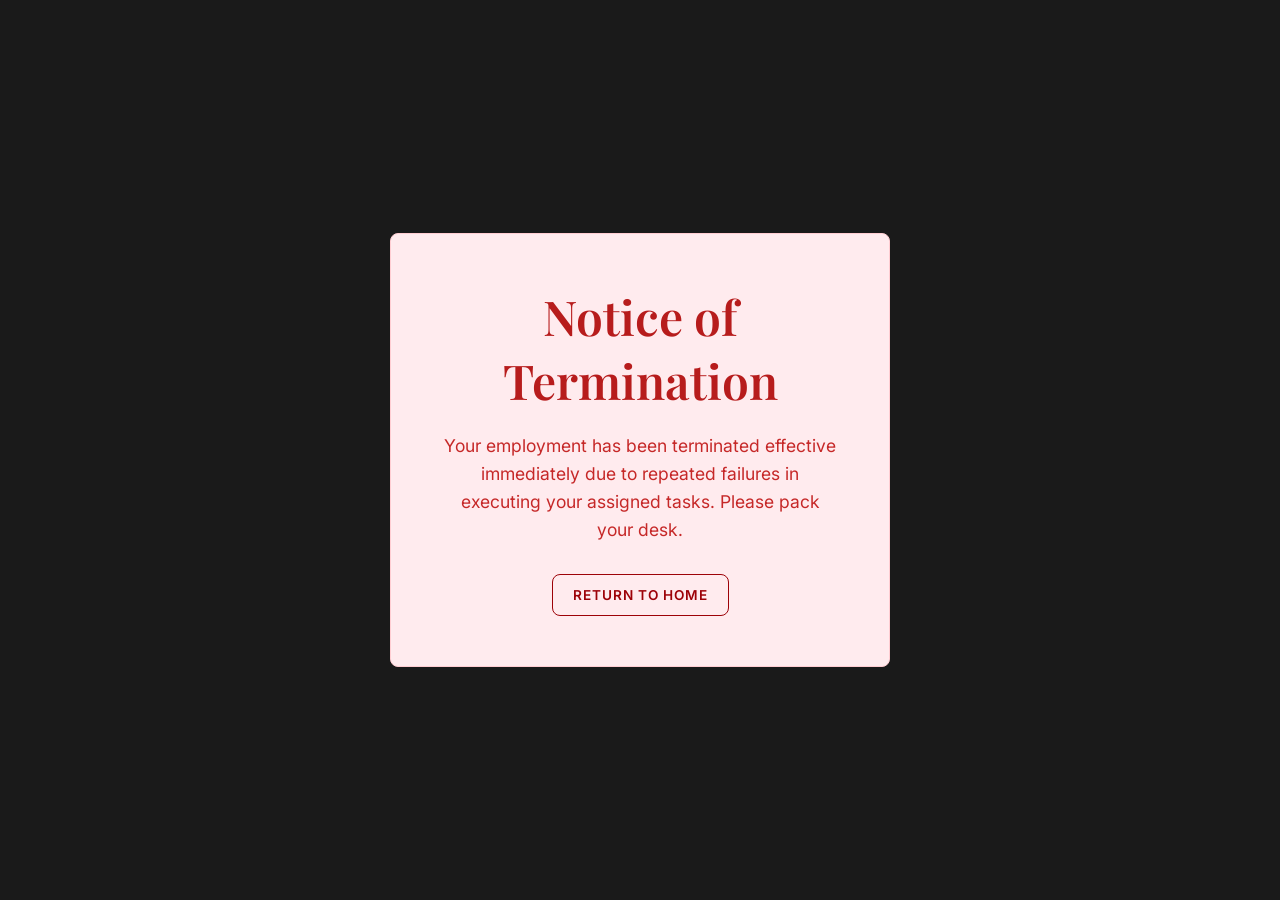
<file: templates/fired.html>
<!DOCTYPE html>
<html lang="en">
<head>
    <meta charset="UTF-8">
    <meta name="viewport" content="width=device-width, initial-scale=1.0">
    <title>Terminated | Company Sim</title>
    <link rel="icon" type="image/svg+xml" href="data:image/svg+xml,%3Csvg%20xmlns='http://www.w3.org/2000/svg'%20viewBox='0%200%2024%2024'%20width='32'%20height='32'%3E%3Crect%20width='24'%20height='24'%20rx='6'%20fill='%23111111'/%3E%3Crect%20width='12'%20height='12'%20x='6'%20y='6'%20rx='1.5'%20fill='none'%20stroke='%2339e622'%20stroke-width='1.5'/%3E%3Crect%20width='4'%20height='4'%20x='10'%20y='10'%20rx='0.5'%20fill='none'%20stroke='%2339e622'%20stroke-width='1.5'/%3E%3Cpath%20d='M10%202v4'%20stroke='%2339e622'%20stroke-width='1.5'%20stroke-linecap='round'/%3E%3Cpath%20d='M14%202v4'%20stroke='%2339e622'%20stroke-width='1.5'%20stroke-linecap='round'/%3E%3Cpath%20d='M10%2018v4'%20stroke='%2339e622'%20stroke-width='1.5'%20stroke-linecap='round'/%3E%3Cpath%20d='M14%2018v4'%20stroke='%2339e622'%20stroke-width='1.5'%20stroke-linecap='round'/%3E%3Cpath%20d='M18%2010h4'%20stroke='%2339e622'%20stroke-width='1.5'%20stroke-linecap='round'/%3E%3Cpath%20d='M18%2014h4'%20stroke='%2339e622'%20stroke-width='1.5'%20stroke-linecap='round'/%3E%3Cpath%20d='M2%2010h4'%20stroke='%2339e622'%20stroke-width='1.5'%20stroke-linecap='round'/%3E%3Cpath%20d='M2%2014h4'%20stroke='%2339e622'%20stroke-width='1.5'%20stroke-linecap='round'/%3E%3C/svg%3E">
    <link rel="stylesheet" href="/static/css/style.css">
    <style>
        body { background: #1a1a1a; color: #fff; justify-content: center; align-items: center; }
        .pink-slip { background: #ffebee; border: 1px solid #ffcdd2; color: #c62828; padding: 50px; border-radius: 8px; max-width: 500px; text-align: center; font-family: var(--font-body); }
        .pink-slip h1 { font-family: var(--font-heading); font-size: 3rem; margin-bottom: 20px; color: #b71c1c; }
        .pink-slip p { font-size: 1.1rem; line-height: 1.6; margin-bottom: 30px; }
    </style>
</head>
<body>
    <div class="pink-slip">
        <h1 data-translate="fired_header">Notice of Termination</h1>
        <p data-translate="fired_desc">Your employment has been terminated effective immediately due to repeated failures in executing your assigned tasks. Please pack your desk.</p>
        <button class="btn-danger" onclick="window.location.href='/'" data-translate="btn_return">Return to Home</button>
    </div>

    <script>
        const translations = {
            en: {
                fired_header: "Notice of Termination",
                fired_desc: "Your employment has been terminated effective immediately due to repeated failures in executing your assigned tasks. Please pack your desk.",
                btn_return: "Return to Home"
            },
            es: {
                fired_header: "Aviso de Despido",
                fired_desc: "Su empleo ha sido terminado de inmediato debido a fallas repetidas en la ejecución de sus tareas asignadas. Por favor, recoja su escritorio.",
                btn_return: "Volver al Inicio"
            },
            fr: {
                fired_header: "Avis de Licenciement",
                fired_desc: "Votre contrat de travail est résilié avec effet immédiat en raison de manquements répétés à l'exécution des tâches qui vous ont été confiées. Veuillez libérer votre bureau.",
                btn_return: "Retour à l'Accueil"
            },
            de: {
                fired_header: "Kündigungsschreiben",
                fired_desc: "Ihr Arbeitsverhältnis wurde aufgrund wiederholter Versäumnisse bei der Ausführung Ihrer zugewiesenen Aufgaben mit sofortiger Wirkung beendet. Bitte räumen Sie Ihren Schreibtisch.",
                btn_return: "Zur Startseite"
            },
            zh: {
                fired_header: "解雇通知书",
                fired_desc: "由于您多次未能执行分配的任务，您的雇佣关系已被立即终止。请整理并离开您的办公桌。",
                btn_return: "返回首页"
            },
            ja: {
                fired_header: "解雇通知",
                fired_desc: "割り当てられたタスクの実行を何度も怠ったため、本日をもって即時解雇といたします。デスクを整理してください。",
                btn_return: "ホームに戻る"
            },
            pt: {
                fired_header: "Aviso de Demissão",
                fired_desc: "Seu contrato de trabalho foi rescindido com efeito imediato devido a falhas repetidas na execução das tarefas atribuídas. Por favor, esvazie sua mesa.",
                btn_return: "Voltar ao Início"
            },
            ru: {
                fired_header: "Уведомление об увольнении",
                fired_desc: "Ваш трудовой договор расторгнут немедленно в связи с неоднократным невыполнением порученных вам задач. Пожалуйста, освободите рабочее место.",
                btn_return: "Вернуться на главную"
            },
            ar: {
                fired_header: "إشعار إنهاء الخدمة",
                fired_desc: "تم إنهاء عملك بأثر فوري بسبب الفشل المتكرر في تنفيذ المهام الموكلة إليك. يرجى جمع متعلقاتك ومغادرة مكتبك.",
                btn_return: "العودة إلى الصفحة الرئيسية"
            },
            hi: {
                fired_header: "समाप्ति का नोटिस",
                fired_desc: "आपके द्वारा सौंपे गए कार्यों को निष्पादित करने में बार-बार विफल रहने के कारण आपके रोजगार को तत्काल प्रभाव से समाप्त कर दिया गया है। कृपया अपना डेस्क खाली करें।",
                btn_return: "होम पर लौटें"
            },
            gu: {
                fired_header: "બરતરફીની નોટિસ",
                fired_desc: "તમારા સોંપાયેલ કાર્યોને ચલાવવામાં વારંવાર નિષ્ફળતાને કારણે તમારી નોકરી તાત્કાલિક અસરથી સમાપ્ત કરવામાં આવી છે. મહેરબાની કરીને તમારું ડેસ્ક ખાલી કરો.",
                btn_return: "હોમ પર પાછા ફરો"
            }
        };

        window.addEventListener('DOMContentLoaded', () => {
            const savedLang = localStorage.getItem('company_sim_lang') || 'en';
            const dictionary = translations[savedLang] || translations['en'];
            document.querySelectorAll('[data-translate]').forEach(el => {
                const key = el.getAttribute('data-translate');
                if (dictionary[key]) {
                    el.textContent = dictionary[key];
                }
            });
        });
    </script>
</body>
</html>
</file>
<file: static/css/style.css>
@import url('https://fonts.googleapis.com/css2?family=Inter:wght@300;400;600&family=Playfair+Display:ital,wght@0,400;0,600;1,400&display=swap');

:root {
    --bg-color: #f4f0ec;
    --text-primary: #111111;
    --text-secondary: #555555;
    --panel-bg: rgba(255, 255, 255, 0.65);
    --border-color: rgba(0, 0, 0, 0.08);
    --primary-color: #3b3a38;
    --primary-hover: #111111;
    --positive: #2d6a4f;
    --negative: #9d0208;
    --warning: #e09f3e;
    --shadow-soft: 0 4px 20px rgba(0, 0, 0, 0.03);
    --border-radius: 8px;
    --font-heading: 'Playfair Display', serif;
    --font-body: 'Inter', sans-serif;
    
    --card-bg: rgba(255, 255, 255, 0.4);
    --card-bg-solid: rgba(255, 255, 255, 0.75);
    --input-bg: #faf9f7;
    --nav-active-bg: #f2ebe4;
    --nav-active-text: #111111;
    --nav-hover-bg: rgba(244, 240, 236, 0.45);

    
    --btn-primary-text: #ffffff;
    --image-blend-mode: multiply;
    --modal-overlay-bg: rgba(244, 240, 236, 0.95);
    --chat-bubble-me-bg: var(--primary-color);
    --chat-bubble-me-text: #ffffff;

    
    --tv-body-front: #5c5554;
    --tv-body-back: #453f3e;
    --tv-body-side-left: #4e4746;
    --tv-body-side-right: #554d4c;
    --tv-body-top: #665f5e;
    --tv-body-bottom: #3d3736;
    --tv-border: #2f2a29;
    --tv-text-color: #39e622;
    --tv-btn-collapse: #ffb703;
}

body.theme-midnight {
    --bg-color: #0f0f10;
    --text-primary: #f0f0f5;
    --text-secondary: #a0a0b0;
    --panel-bg: rgba(20, 20, 25, 0.7);
    --border-color: rgba(255, 255, 255, 0.1);
    --primary-color: #d6cfc7;
    --primary-hover: #ffffff;
    --positive: #10b981;
    --warning: #f59e0b;
    --negative: #ef4444;
    --card-bg: rgba(30, 30, 40, 0.4);
    --card-bg-solid: rgba(25, 25, 30, 0.75);
    --input-bg: #1c1c1f;
    --nav-active-bg: rgba(255, 255, 255, 0.12);
    --nav-active-text: #f0f0f5;
    --nav-hover-bg: rgba(255, 255, 255, 0.05);
    background-image: radial-gradient(rgba(255, 255, 255, 0.05) 1px, transparent 1px) !important;

    
    --btn-primary-text: #0f0f10;
    --image-blend-mode: normal;
    --modal-overlay-bg: rgba(15, 15, 16, 0.95);
    --chat-bubble-me-bg: var(--primary-color);
    --chat-bubble-me-text: #0f0f10;

    
    --tv-body-front: #252830;
    --tv-body-back: #1b1c21;
    --tv-body-side-left: #1e2026;
    --tv-body-side-right: #22252c;
    --tv-body-top: #2c2f39;
    --tv-body-bottom: #16171b;
    --tv-border: #0e0f12;
    --tv-text-color: #00ffcc;
    --tv-btn-collapse: #00ffcc;
}

body.theme-cyber {
    --bg-color: #0c0817;
    --text-primary: #f1f0f7;
    --text-secondary: #a39cb5;
    --panel-bg: rgba(22, 16, 41, 0.7);
    --border-color: rgba(138, 43, 226, 0.2);
    --primary-color: #bb86fc;
    --primary-hover: #e3c9ff;
    --positive: #06b6d4;
    --negative: #f43f5e;
    --warning: #ffb703;
    --card-bg: rgba(26, 17, 54, 0.4);
    --card-bg-solid: rgba(22, 12, 48, 0.85);
    --input-bg: #150f29;
    --nav-active-bg: rgba(138, 43, 226, 0.15);
    --nav-active-text: #bb86fc;
    --nav-hover-bg: rgba(138, 43, 226, 0.06);
    background-image: radial-gradient(rgba(192, 132, 252, 0.1) 1px, transparent 1px) !important;

    
    --btn-primary-text: #0c0817;
    --image-blend-mode: normal;
    --modal-overlay-bg: rgba(12, 8, 23, 0.95);
    --chat-bubble-me-bg: var(--primary-color);
    --chat-bubble-me-text: #0c0817;

    
    --tv-body-front: #240a34;
    --tv-body-back: #180523;
    --tv-body-side-left: #1c0729;
    --tv-body-side-right: #200930;
    --tv-body-top: #2c0e3e;
    --tv-body-bottom: #12031a;
    --tv-border: #bb86fc;
    --tv-text-color: #ff007f;
    --tv-btn-collapse: #ff007f;
}


* {
    scrollbar-width: none; 
    -ms-overflow-style: none;  
}
*::-webkit-scrollbar {
    display: none; 
}

* {
    box-sizing: border-box;
    margin: 0;
    padding: 0;
}

body {
    font-family: var(--font-body);
    background-color: var(--bg-color);
    color: var(--text-primary);
    min-height: 100vh;
    display: flex;
    flex-direction: column;
    overflow: hidden;
    
    background-image: radial-gradient(var(--border-color) 1px, transparent 1px);
    background-size: 20px 20px;
}

h1, h2, h3, .logo {
    font-family: var(--font-heading);
    font-weight: 600;
    color: var(--text-primary);
}

.glass-panel {
    background: var(--panel-bg);
    border: 1px solid var(--border-color);
    border-radius: var(--border-radius);
    box-shadow: var(--shadow-soft);
    position: relative;
    z-index: 5;
    backdrop-filter: blur(10px);
}


.landing-body { align-items: center; justify-content: center; }
.landing-container { padding: 50px; width: 450px; text-align: center; background: var(--panel-bg); }
.landing-container h1 { font-size: 2.5rem; margin-bottom: 10px; }
.subtitle { color: var(--text-secondary); margin-bottom: 30px; font-size: 0.95rem; }

.tabs { display: flex; margin-bottom: 25px; border-bottom: 1px solid var(--border-color); }
.tab-btn { flex: 1; padding: 10px; border: none; background: transparent; cursor: pointer; font-family: var(--font-body); font-weight: 600; color: var(--text-secondary); text-transform: uppercase; font-size: 0.85rem; letter-spacing: 1px; transition: color 0.3s; }
.tab-btn.active { color: var(--text-primary); border-bottom: 2px solid var(--text-primary); }
.tab-content { display: none; text-align: left; }
.tab-content.active { display: block; animation: fadeIn 0.3s ease; }

@keyframes fadeIn {
  0% { opacity: 0; transform: translateY(5px); }
  100% { opacity: 1; transform: translateY(0); }
}

.input-group { margin-bottom: 20px; }
.input-group label { display: block; margin-bottom: 5px; font-weight: 600; font-size: 0.85rem; color: var(--text-secondary); }
.input-group input, .input-group select { width: 100%; padding: 12px; border: 1px solid var(--border-color); background: var(--input-bg); color: var(--text-primary); font-family: var(--font-body); border-radius: 4px; outline: none; transition: border-color 0.2s; }
.input-group input:focus, .input-group select:focus { border-color: var(--primary-color); }


.btn-primary, .btn-success, .btn-warning, .btn-danger {
    display: inline-flex;
    align-items: center;
    justify-content: center;
    gap: 8px;
    padding: 10px 20px;
    font-family: var(--font-body);
    font-weight: 600;
    text-transform: uppercase;
    font-size: 0.85rem;
    letter-spacing: 1px;
    cursor: pointer;
    border-radius: var(--border-radius);
    transition: all 0.2s cubic-bezier(0.4, 0, 0.2, 1);
    box-sizing: border-box;
    height: 42px;
}

.btn-primary {
    background: var(--primary-color);
    color: var(--btn-primary-text, #fff);
    border: 1px solid var(--primary-color);
}
.btn-primary:hover {
    background: var(--primary-hover);
    border-color: var(--primary-hover);
}

.btn-success {
    background: var(--positive);
    color: var(--btn-primary-text, #fff);
    border: 1px solid var(--positive);
}
.btn-success:hover {
    filter: brightness(1.1);
}

.btn-warning {
    background: var(--warning);
    color: var(--btn-primary-text, #fff);
    border: 1px solid var(--warning);
}
.btn-warning:hover {
    filter: brightness(1.1);
}

.btn-danger {
    background: transparent;
    color: var(--negative);
    border: 1px solid var(--negative);
}
.btn-danger:hover {
    background: var(--negative);
    color: var(--btn-primary-text, #fff);
}


.btn-primary.btn-sm, .btn-success.btn-sm, .btn-warning.btn-sm, .btn-danger.btn-sm {
    height: 28px;
    padding: 4px 10px;
    font-size: 0.7rem;
    letter-spacing: 0.5px;
    border-radius: 4px;
}
.w-100 { width: 100%; }
.mt-20 { margin-top: 20px; }
.error-text { color: var(--negative); margin-top: 10px; font-size: 0.85rem; }


.admin-body { padding: 30px; overflow-y: auto; }
.header { padding: 20px 30px; display: flex; justify-content: space-between; align-items: center; margin-bottom: 30px; background: var(--panel-bg); }
.logo { font-size: 1.8rem; letter-spacing: -0.5px; }
.code-display { font-family: var(--font-body); font-weight: 600; font-size: 1.5rem; letter-spacing: 2px; color: var(--text-primary); background: var(--input-bg); padding: 5px 15px; border-radius: 4px; }

.main-container { display: flex; gap: 30px; height: calc(100vh - 150px); }
.sidebar { width: 350px; padding: 30px; overflow-y: auto; background: var(--panel-bg); }
.content { flex: 1; padding: 40px; overflow-y: auto; background: var(--panel-bg); }

.player-list { list-style: none; margin-top: 20px; }
.player-list li { padding: 15px 0; border-bottom: 1px solid var(--border-color); display: flex; justify-content: space-between; align-items: center; }
.player-list li .player-info { display: flex; flex-direction: column; }
.player-list li strong { font-family: var(--font-heading); font-size: 1.1rem; }
.player-list li .role { font-size: 0.85rem; color: var(--text-secondary); margin-top: 4px; }
.player-list li .score-badge { font-size: 0.85rem; font-weight: 600; color: var(--text-secondary); }


.game-body { padding: 20px; gap: 20px; height: 100vh; max-height: 100vh; box-sizing: border-box; }
.kpi-header { display: flex; justify-content: space-between; padding: 20px 40px; flex-shrink: 0; background: var(--panel-bg); }
.kpi-box { display: flex; flex-direction: column; align-items: center; position: relative; width: 100%; }
.kpi-box:not(:last-child)::after {
    content: '';
    position: absolute;
    right: 0;
    top: 15%;
    height: 70%;
    width: 1px;
    background: var(--border-color);
}
.kpi-label { font-size: 0.75rem; text-transform: uppercase; color: var(--text-secondary); font-weight: 600; letter-spacing: 1px; margin-bottom: 5px; }
.kpi-value { font-family: var(--font-heading); font-size: 1.8rem; font-weight: 400; transition: color 0.3s ease; display: inline-block;}
.trend-arrow {
    display: inline-block;
    font-weight: bold;
    margin-left: 5px;
    font-size: 0.85rem;
}
.positive-trend {
    color: var(--positive) !important;
}
.negative-trend {
    color: var(--negative) !important;
}
.positive { color: var(--positive); }
.negative { color: var(--negative); }

.game-layout { display: flex; gap: 20px; flex: 1; min-height: 0; }
.sidebar-left { width: 280px; padding: 30px; display: flex; flex-direction: column; gap: 20px; background: var(--panel-bg); overflow-y: auto; }
.sidebar-logo-area { display: flex; align-items: center; gap: 10px; padding-bottom: 15px; border-bottom: 1px solid var(--border-color); margin-bottom: 5px; }
.sidebar-logo-icon { width: 24px; height: 24px; color: var(--primary-color); flex-shrink: 0; }
.sidebar-logo-text { font-family: var(--font-heading); font-size: 1.35rem; font-weight: 600; color: var(--text-primary); }
.profile-card { text-align: left; }
.profile-card h3 { font-size: 1.5rem; margin-bottom: 5px; }
.profile-card p { font-size: 0.9rem; color: var(--text-secondary); }
.stats-grid { display: grid; grid-template-columns: 1fr; gap: 10px; margin-top: 20px; padding-top: 20px; border-top: 1px solid var(--border-color); }
.stat { display: flex; justify-content: space-between; font-size: 0.9rem; }
.stat label { color: var(--text-secondary); font-weight: 600; }

.game-nav {
    display: flex;
    flex-direction: column;
    gap: 8px;
    margin-top: 15px;
}
.nav-btn {
    text-align: left;
    padding: 14px 18px;
    border: none;
    background: transparent;
    color: var(--text-secondary);
    cursor: pointer;
    font-family: var(--font-body);
    font-weight: 500;
    font-size: 1.05rem;
    transition: all 0.2s cubic-bezier(0.4, 0, 0.2, 1);
    border-radius: 8px;
    display: flex;
    align-items: center;
    gap: 16px;
    width: 100%;
}
.nav-btn:hover {
    background: var(--nav-hover-bg);
    color: var(--text-primary);
}
.nav-btn.active {
    background: var(--nav-active-bg);
    color: var(--nav-active-text);
    font-weight: 600;
}
.nav-btn .inline-icon {
    width: 1.3em;
    height: 1.3em;
    stroke-width: 2px;
    margin-right: 0;
    vertical-align: middle;
}

.main-content { flex: 1; padding: 40px; overflow-y: auto; position: relative; background: var(--panel-bg); height: 100%; min-height: 0; }
.main-content h2 { font-size: 2.2rem; margin-bottom: 30px; border-bottom: 1px solid var(--border-color); padding-bottom: 15px; }
.view-section { display: none; }
.view-section.active { display: block; animation: fadeIn 0.3s; }

.sidebar-right { width: 320px; display: flex; flex-direction: column; background: var(--panel-bg); }
.chat-header { padding: 20px; border-bottom: 1px solid var(--border-color); font-family: var(--font-heading); font-size: 1.2rem; font-weight: 600; }
.chat-messages { flex: 1; padding: 20px; overflow-y: auto; display: flex; flex-direction: column; gap: 10px; font-size: 0.9rem; line-height: 1.4; }
.chat-msg { background: var(--card-bg-solid); color: var(--text-primary); border: 1px solid var(--border-color); padding: 10px 15px; border-radius: 8px; border-bottom-left-radius: 0; align-self: flex-start; max-width: 90%; }
.system-msg { background: transparent; color: var(--text-secondary); font-style: italic; align-self: center; text-align: center; font-size: 0.85rem; padding: 10px 0; }
.system-msg.penalty { color: var(--negative); font-weight: 600; }
.system-msg.victory { color: var(--positive); font-weight: 600; }

.chat-input-area { padding: 15px; border-top: 1px solid var(--border-color); display: flex; gap: 10px; }
.chat-input-area input { flex: 1; padding: 10px 15px; background: var(--input-bg); border: 1px solid var(--border-color); border-radius: 20px; font-family: var(--font-body); outline: none; color: var(--text-primary); }
.chat-input-area button { background: var(--text-primary); color: var(--bg-color); border: none; padding: 0 15px; border-radius: 20px; cursor: pointer; font-weight: 600; font-size: 0.8rem; text-transform: uppercase; transition: background 0.2s; }
.chat-input-area button:hover { background: var(--text-secondary); }

.loading-overlay { position: fixed; top: 0; left: 0; width: 100vw; height: 100vh; background: var(--bg-color); z-index: 1000; display: flex; flex-direction: column; align-items: center; justify-content: center; opacity: 0; pointer-events: none; transition: opacity 0.4s; backdrop-filter: blur(5px); }
.loading-overlay.active { opacity: 0.96; pointer-events: all; }
.loading-overlay h2 { font-family: var(--font-heading); font-size: 2.5rem; color: var(--text-primary); font-weight: 400; }


.question-card { border: 1px solid var(--border-color); background: var(--card-bg-solid); padding: 30px; border-radius: 8px; margin-top: 20px; }
.domain-badge { display: inline-block; font-size: 0.75rem; font-weight: 600; text-transform: uppercase; color: var(--text-secondary); letter-spacing: 1px; margin-bottom: 15px; }
.options-grid { display: grid; grid-template-columns: 1fr; gap: 12px; margin-top: 25px; }
.btn-option { padding: 15px 20px; text-align: left; background: var(--card-bg); border: 1px solid var(--border-color); color: var(--text-primary); cursor: pointer; font-family: var(--font-body); font-size: 1rem; border-radius: 6px; transition: all 0.2s; box-shadow: 0 2px 5px rgba(0,0,0,0.02); }
.btn-option:hover { border-color: var(--primary-color); box-shadow: 0 4px 10px rgba(0,0,0,0.05); transform: translateY(-1px); background: var(--card-bg-solid); }

.input-answer { width: 100%; padding: 15px 20px; background: var(--input-bg); border: 1px solid var(--border-color); color: var(--text-primary); font-family: var(--font-body); font-size: 1rem; margin-top: 20px; border-radius: 6px; outline: none; }
.input-answer:focus { border-color: var(--primary-color); }

.q-result { margin-top: 20px; font-weight: 600; font-size: 1rem; }


.progress-container { width: 100%; height: 6px; background: var(--border-color); margin-bottom: 40px; border-radius: 3px; position: relative; overflow: hidden; }
.progress-bar { height: 100%; background: var(--text-primary); width: 0%; transition: width 0.8s cubic-bezier(0.4, 0, 0.2, 1); }
.progress-text { position: absolute; top: -25px; right: 0; font-size: 0.85rem; font-weight: 600; color: var(--text-secondary); }


.flash-up { animation: flashUp 0.8s ease-out; }
@keyframes flashUp {
    0% { color: var(--positive); transform: scale(1.1); }
    100% { color: inherit; transform: scale(1); }
}

.flash-down { animation: flashDown 0.8s ease-out; }
@keyframes flashDown {
    0% { color: var(--negative); transform: scale(1.1); }
    100% { color: inherit; transform: scale(1); }
}

.task-selection-grid { display: grid; grid-template-columns: repeat(auto-fit, minmax(220px, 1fr)); gap: 24px; margin-bottom: 30px; }
.task-card {
    background: var(--card-bg-solid);
    border: 1px solid var(--border-color);
    padding: 24px;
    border-radius: 12px;
    display: flex;
    flex-direction: column;
    justify-content: space-between;
    transition: transform 0.3s cubic-bezier(0.25, 1, 0.5, 1), box-shadow 0.3s ease, border-color 0.3s ease;
    backdrop-filter: blur(8px);
    position: relative;
    overflow: hidden;
}
.task-card:hover {
    transform: translateY(-4px);
}


.task-card.card-work:hover {
    border-color: rgba(85, 85, 85, 0.4);
    box-shadow: 0 12px 24px rgba(0, 0, 0, 0.04), 0 0 15px rgba(85, 85, 85, 0.1);
}
.task-card.card-logic:hover {
    border-color: rgba(106, 76, 147, 0.4);
    box-shadow: 0 12px 24px rgba(106, 76, 147, 0.08), 0 0 15px rgba(106, 76, 147, 0.15);
}
.task-card.card-bug:hover {
    border-color: rgba(25, 130, 196, 0.4);
    box-shadow: 0 12px 24px rgba(25, 130, 196, 0.08), 0 0 15px rgba(25, 130, 196, 0.15);
}
.task-card.card-keyword:hover {
    border-color: rgba(157, 2, 8, 0.4);
    box-shadow: 0 12px 24px rgba(157, 2, 8, 0.08), 0 0 15px rgba(157, 2, 8, 0.15);
}
.task-card.card-refactor:hover {
    border-color: rgba(46, 196, 182, 0.4);
    box-shadow: 0 12px 24px rgba(46, 196, 182, 0.08), 0 0 15px rgba(46, 196, 182, 0.15);
}
.task-card.card-hotfix:hover {
    border-color: rgba(255, 159, 67, 0.4);
    box-shadow: 0 12px 24px rgba(255, 159, 67, 0.08), 0 0 15px rgba(255, 159, 67, 0.15);
}
.task-card.card-bonding:hover {
    border-color: rgba(255, 107, 107, 0.4);
    box-shadow: 0 12px 24px rgba(255, 107, 107, 0.08), 0 0 15px rgba(255, 107, 107, 0.15);
}
.task-card.card-marketing:hover {
    border-color: rgba(72, 219, 251, 0.4);
    box-shadow: 0 12px 24px rgba(72, 219, 251, 0.08), 0 0 15px rgba(72, 219, 251, 0.15);
}
.task-card.card-scenario:hover {
    border-color: rgba(255, 89, 94, 0.4);
    box-shadow: 0 12px 24px rgba(255, 89, 94, 0.08), 0 0 15px rgba(255, 89, 94, 0.15);
}
.task-card.card-calculation:hover {
    border-color: rgba(25, 130, 196, 0.4);
    box-shadow: 0 12px 24px rgba(25, 130, 196, 0.08), 0 0 15px rgba(25, 130, 196, 0.15);
}
.task-card.card-match:hover {
    border-color: rgba(106, 76, 147, 0.4);
    box-shadow: 0 12px 24px rgba(106, 76, 147, 0.08), 0 0 15px rgba(106, 76, 147, 0.15);
}
.task-card.card-news-quiz:hover {
    border-color: rgba(138, 201, 38, 0.4);
    box-shadow: 0 12px 24px rgba(138, 201, 38, 0.08), 0 0 15px rgba(138, 201, 38, 0.15);
}
.task-card.card-prompt:hover {
    border-color: rgba(255, 202, 58, 0.4);
    box-shadow: 0 12px 24px rgba(255, 202, 58, 0.08), 0 0 15px rgba(255, 202, 58, 0.15);
}
.task-card.card-architecture:hover {
    border-color: rgba(244, 162, 97, 0.4);
    box-shadow: 0 12px 24px rgba(244, 162, 97, 0.08), 0 0 15px rgba(244, 162, 97, 0.15);
}
.task-card.card-security:hover {
    border-color: rgba(42, 157, 143, 0.4);
    box-shadow: 0 12px 24px rgba(42, 157, 143, 0.08), 0 0 15px rgba(42, 157, 143, 0.15);
}


.task-clipart-container {
    height: 120px;
    width: 100%;
    display: flex;
    justify-content: center;
    align-items: center;
    border: 1px solid var(--border-color);
    border-radius: 8px;
    margin-bottom: 18px;
    overflow: hidden;
    position: relative;
    transition: background 0.3s, border-color 0.3s;
}
.task-card.card-work .task-clipart-container {
    background: radial-gradient(circle, rgba(230, 230, 230, 0.5) 0%, rgba(245, 245, 245, 0.1) 100%);
    border-color: rgba(85, 85, 85, 0.12);
}
.task-card.card-logic .task-clipart-container {
    background: radial-gradient(circle, rgba(106, 76, 147, 0.12) 0%, rgba(106, 76, 147, 0.02) 100%);
    border-color: rgba(106, 76, 147, 0.12);
}
.task-card.card-bug .task-clipart-container {
    background: radial-gradient(circle, rgba(25, 130, 196, 0.12) 0%, rgba(25, 130, 196, 0.02) 100%);
    border-color: rgba(25, 130, 196, 0.12);
}
.task-card.card-keyword .task-clipart-container {
    background: radial-gradient(circle, rgba(157, 2, 8, 0.1) 0%, rgba(157, 2, 8, 0.01) 100%);
    border-color: rgba(157, 2, 8, 0.12);
}
.task-card.card-refactor .task-clipart-container {
    background: radial-gradient(circle, rgba(46, 196, 182, 0.12) 0%, rgba(46, 196, 182, 0.02) 100%);
    border-color: rgba(46, 196, 182, 0.12);
}
.task-card.card-hotfix .task-clipart-container {
    background: radial-gradient(circle, rgba(255, 159, 67, 0.12) 0%, rgba(255, 159, 67, 0.02) 100%);
    border-color: rgba(255, 159, 67, 0.12);
}
.task-card.card-bonding .task-clipart-container {
    background: radial-gradient(circle, rgba(255, 107, 107, 0.12) 0%, rgba(255, 107, 107, 0.02) 100%);
    border-color: rgba(255, 107, 107, 0.12);
}
.task-card.card-marketing .task-clipart-container {
    background: radial-gradient(circle, rgba(72, 219, 251, 0.12) 0%, rgba(72, 219, 251, 0.02) 100%);
    border-color: rgba(72, 219, 251, 0.12);
}
.task-card.card-scenario .task-clipart-container {
    background: radial-gradient(circle, rgba(255, 89, 94, 0.12) 0%, rgba(255, 89, 94, 0.02) 100%);
    border-color: rgba(255, 89, 94, 0.12);
}
.task-card.card-calculation .task-clipart-container {
    background: radial-gradient(circle, rgba(25, 130, 196, 0.12) 0%, rgba(25, 130, 196, 0.02) 100%);
    border-color: rgba(25, 130, 196, 0.12);
}
.task-card.card-match .task-clipart-container {
    background: radial-gradient(circle, rgba(106, 76, 147, 0.12) 0%, rgba(106, 76, 147, 0.02) 100%);
    border-color: rgba(106, 76, 147, 0.12);
}
.task-card.card-news-quiz .task-clipart-container {
    background: radial-gradient(circle, rgba(138, 201, 38, 0.12) 0%, rgba(138, 201, 38, 0.02) 100%);
    border-color: rgba(138, 201, 38, 0.12);
}
.task-card.card-prompt .task-clipart-container {
    background: radial-gradient(circle, rgba(255, 202, 58, 0.12) 0%, rgba(255, 202, 58, 0.02) 100%);
    border-color: rgba(255, 202, 58, 0.12);
}
.task-card.card-architecture .task-clipart-container {
    background: radial-gradient(circle, rgba(244, 162, 97, 0.12) 0%, rgba(244, 162, 97, 0.02) 100%);
    border-color: rgba(244, 162, 97, 0.12);
}
.task-card.card-security .task-clipart-container {
    background: radial-gradient(circle, rgba(42, 157, 143, 0.12) 0%, rgba(42, 157, 143, 0.02) 100%);
    border-color: rgba(42, 157, 143, 0.12);
}

.task-clipart-container img {
    height: 100px;
    width: 100px;
    object-fit: contain;
    mix-blend-mode: var(--image-blend-mode) !important;
    filter: contrast(110%) brightness(103%) !important;
    transition: transform 0.3s cubic-bezier(0.175, 0.885, 0.32, 1.275);
}
.task-card:hover .task-clipart-container img {
    transform: scale(1.1) translateY(-2px);
}

.task-card h4 { font-family: var(--font-heading); font-size: 1.25rem; margin-bottom: 8px; color: var(--text-primary); font-weight: 600; }


.task-rewards {
    display: flex;
    gap: 8px;
    margin-bottom: 12px;
}
.task-rewards .badge {
    font-size: 0.75rem;
    font-weight: 600;
    padding: 4px 10px;
    border-radius: 20px;
    letter-spacing: 0.5px;
    font-family: var(--font-body);
}
.task-rewards .badge.positive {
    background: rgba(45, 106, 79, 0.08);
    color: var(--positive);
    border: 1px solid rgba(45, 106, 79, 0.12);
}
.task-rewards .badge.negative {
    background: rgba(157, 2, 8, 0.06);
    color: var(--negative);
    border: 1px solid rgba(157, 2, 8, 0.1);
}

.task-card .desc { font-size: 0.8rem; color: var(--text-secondary); margin-bottom: 20px; line-height: 1.4; }


.btn-execute {
    width: 100%;
    background: var(--primary-color);
    color: var(--btn-primary-text, #fff);
    border: 1px solid var(--primary-color);
    padding: 12px 20px;
    font-family: var(--font-body);
    font-weight: 600;
    text-transform: uppercase;
    font-size: 0.85rem;
    letter-spacing: 1.2px;
    cursor: pointer;
    border-radius: var(--border-radius);
    transition: all 0.2s cubic-bezier(0.4, 0, 0.2, 1);
    box-sizing: border-box;
    display: inline-flex;
    align-items: center;
    justify-content: center;
    height: 42px;
}

.btn-execute:hover {
    background: var(--primary-hover);
    border-color: var(--primary-hover);
    transform: translateY(-2px);
    box-shadow: 0 6px 15px rgba(0, 0, 0, 0.08);
}

.btn-execute:active {
    transform: translateY(0) scale(0.98);
}


.affected-stats {
    font-size: 0.72rem;
    font-weight: 600;
    margin-bottom: 12px;
    display: flex;
    flex-wrap: wrap;
    gap: 6px;
    align-items: center;
    text-transform: uppercase;
}
.affected-stats label {
    color: var(--text-secondary);
    font-size: 0.65rem;
    letter-spacing: 0.5px;
}
.affected-stats .stat-tag {
    padding: 2px 7px;
    border-radius: 4px;
    font-size: 0.68rem;
    font-family: var(--font-body);
}
.affected-stats .stat-tag.morale { background: rgba(255, 107, 107, 0.1); color: #ff6b6b; border: 1px solid rgba(255, 107, 107, 0.15); }
.affected-stats .stat-tag.quality { background: rgba(25, 130, 196, 0.08); color: #1982c4; border: 1px solid rgba(25, 130, 196, 0.12); }
.affected-stats .stat-tag.uptime { background: rgba(255, 159, 67, 0.1); color: #ff9f43; border: 1px solid rgba(255, 159, 67, 0.15); }
.affected-stats .stat-tag.csat { background: rgba(106, 76, 147, 0.1); color: #6a4c93; border: 1px solid rgba(106, 76, 147, 0.15); }
.affected-stats .stat-tag.debt { background: rgba(157, 2, 8, 0.08); color: #9d0208; border: 1px solid rgba(157, 2, 8, 0.12); }
.affected-stats .stat-tag.users { background: rgba(16, 172, 132, 0.08); color: #10ac84; border: 1px solid rgba(16, 172, 132, 0.12); }
.affected-stats .stat-tag.revenue { background: rgba(45, 106, 79, 0.08); color: #2d6a4f; border: 1px solid rgba(45, 106, 79, 0.12); }

.w-100 { width: 100%; }
input, select { padding: 12px; border-radius: 8px; border: 1px solid var(--border-color); font-family: var(--font-body); font-size: 0.95rem; background: var(--input-bg); color: var(--text-primary); transition: border-color 0.2s; }
input:focus, select:focus { outline: none; border-color: var(--text-primary); }


.news-container {
    background: #1a1917;
    color: #e5e0d8;
    border-radius: 8px;
    padding: 18px;
    margin-bottom: 25px;
    border: 1px solid #2e2c29;
    box-shadow: var(--shadow-soft);
    position: relative;
    overflow: hidden;
}
.news-header {
    font-family: var(--font-heading);
    font-weight: 600;
    text-transform: uppercase;
    font-size: 0.85rem;
    color: #d4af37;
    margin-bottom: 10px;
    display: flex;
    justify-content: space-between;
    align-items: center;
    border-bottom: 1px solid rgba(255,255,255,0.08);
    padding-bottom: 6px;
    letter-spacing: 1px;
}
.news-feed {
    height: 110px;
    overflow-y: scroll;
    -webkit-overflow-scrolling: touch;
    display: flex;
    flex-direction: column;
    gap: 8px;
    font-size: 0.85rem;
    padding-right: 5px;
}
.news-item {
    display: flex;
    align-items: flex-start;
    gap: 8px;
    line-height: 1.4;
    animation: slideIn 0.3s ease;
}
@keyframes slideIn {
    from { opacity: 0; transform: translateY(5px); }
    to { opacity: 1; transform: translateY(0); }
}
.news-time {
    color: #7c766e;
    font-family: monospace;
    font-size: 0.8rem;
    flex-shrink: 0;
    padding-top: 1px;
}
.news-tag {
    font-weight: 600;
    padding: 1px 6px;
    border-radius: 3px;
    font-size: 0.7rem;
    text-transform: uppercase;
    font-family: var(--font-body);
    flex-shrink: 0;
}
.tag-success { background: #2d6a4f; color: #fff; }
.tag-alert { background: #9d0208; color: #fff; }
.tag-info { background: #1982c4; color: #fff; }


.admin-charts-row {
    display: grid;
    grid-template-columns: 1fr 1fr;
    gap: 25px;
    margin-bottom: 30px;
}
.admin-chart-card {
    background: #fff;
    padding: 25px;
    border-radius: 8px;
    border: 1px solid var(--border-color);
    height: 380px;
    box-shadow: var(--shadow-soft);
    position: relative;
}


.sidebar-news-widget {
    border-top: 1px solid var(--border-color);
    padding: 15px 0 0;
    margin-top: 15px;
}
.sidebar-news-title {
    font-family: var(--font-heading);
    font-size: 1.1rem;
    font-weight: 600;
    margin-bottom: 10px;
    color: var(--text-primary);
    border-bottom: 1px solid var(--border-color);
    padding-bottom: 5px;
}
.sidebar-news-list {
    max-height: 130px;
    overflow-y: scroll;
    -webkit-overflow-scrolling: touch;
    font-size: 0.8rem;
    display: flex;
    flex-direction: column;
    gap: 8px;
    padding-right: 3px;
}
.sidebar-news-item {
    line-height: 1.35;
    border-bottom: 1px dashed rgba(0,0,0,0.05);
    padding-bottom: 6px;
}
.sidebar-news-item:last-child {
    border-bottom: none;
}
.sidebar-news-time {
    color: var(--text-secondary);
    font-family: monospace;
    margin-right: 5px;
}
.sidebar-news-text {
    color: var(--text-primary);
}
.sidebar-news-text.success { color: var(--positive); font-weight: 600; }
.sidebar-news-text.alert { color: var(--negative); font-weight: 600; }


.btn-hint {
    background: transparent;
    color: var(--text-secondary);
    border: 1px solid var(--border-color);
    padding: 6px 12px;
    font-family: var(--font-body);
    font-size: 0.8rem;
    font-weight: 600;
    text-transform: uppercase;
    letter-spacing: 0.5px;
    cursor: pointer;
    border-radius: 4px;
    transition: all 0.2s ease-in-out;
    display: inline-flex;
    align-items: center;
    gap: 5px;
}
.btn-hint:hover {
    background: var(--nav-hover-bg);
    color: var(--text-primary);
    border-color: var(--text-secondary);
    transform: translateY(-1px);
}
.btn-hint:active {
    transform: translateY(0);
}
.hint-text-box {
    margin-top: 15px;
    padding: 12px 16px;
    background: var(--card-bg-solid);
    border-left: 3px solid var(--primary-color);
    border-radius: 4px;
    font-size: 0.9rem;
    color: var(--text-secondary);
    line-height: 1.45;
    display: flex;
    align-items: flex-start;
    gap: 8px;
    animation: hintSlideDown 0.3s cubic-bezier(0.16, 1, 0.3, 1);
    box-shadow: 0 2px 8px rgba(0,0,0,0.02);
}
.hint-icon {
    font-size: 1rem;
    line-height: 1;
}
@keyframes hintSlideDown {
    0% { opacity: 0; transform: translateY(-8px); }
    100% { opacity: 1; transform: translateY(0); }
}


.charts-grid {
    display: grid;
    grid-template-columns: 1fr 1fr;
    gap: 20px;
    margin-bottom: 30px;
}
.career-stats-row {
    display: flex;
    gap: 20px;
    margin-bottom: 30px;
}




@media (max-width: 1024px) {
    body {
        overflow: auto;
        height: auto;
        max-height: none;
    }
    
    .game-body {
        height: auto;
        max-height: none;
        overflow: auto;
        padding: 10px;
        gap: 15px;
    }
    
    .game-layout {
        flex-direction: column;
        height: auto;
        min-height: 0;
        gap: 15px;
    }
    
    .sidebar-left, .sidebar-right, .main-content {
        width: 100% !important;
        height: auto !important;
        flex: none !important;
        padding: 20px !important;
    }
    
    .game-nav {
        flex-direction: row;
        justify-content: stretch;
        gap: 8px;
    }
    
    .nav-btn {
        flex: 1;
        text-align: center;
        padding: 10px;
        font-size: 0.85rem;
    }
    
    .sidebar-news-list, #rivals-list {
        max-height: 250px;
    }
    
    
    .admin-body {
        padding: 15px;
    }
    .main-container {
        flex-direction: column;
        height: auto;
    }
    .sidebar, .content {
        width: 100%;
        height: auto;
    }
}


@media (max-width: 768px) {
    .kpi-header {
        display: grid;
        grid-template-columns: repeat(4, 1fr);
        gap: 0;
        padding: 15px;
    }
    
    .kpi-box {
        padding: 10px 5px;
        border-bottom: 1px solid var(--border-color);
        border-right: 1px solid var(--border-color);
    }
    
    .kpi-box::after {
        display: none !important;
    }
    
    .kpi-box:nth-child(4n) {
        border-right: none;
    }
    
    .kpi-box:nth-child(n+5) {
        border-bottom: none;
    }
    
    .kpi-value {
        font-size: 1.2rem;
    }
    
    .kpi-label {
        font-size: 0.65rem;
    }
    
    .charts-grid {
        grid-template-columns: 1fr;
    }
    
    .career-stats-row {
        flex-direction: column;
    }
    
    .admin-charts-row {
        grid-template-columns: 1fr;
        gap: 15px;
    }
    
    .company-grid {
        grid-template-columns: repeat(auto-fill, minmax(280px, 1fr));
        gap: 15px;
    }
    
    .main-content h2 {
        font-size: 1.8rem;
        margin-bottom: 20px;
    }
}


@media (max-width: 480px) {
    .kpi-header {
        grid-template-columns: repeat(2, 1fr);
        gap: 0;
    }
    
    .kpi-box {
        border-right: none;
        border-bottom: 1px solid var(--border-color);
    }
    
    .kpi-box::after {
        display: none !important;
    }
    
    .kpi-box:nth-child(odd) {
        border-right: 1px solid var(--border-color);
    }
    
    .kpi-box:nth-child(n+7) {
        border-bottom: none;
    }
    
    .game-nav {
        flex-direction: column;
    }
    
    .landing-container {
        padding: 25px 15px;
    }
    
    .landing-container h1 {
        font-size: 2rem;
    }
    
    .global-controls {
        flex-direction: column;
        align-items: stretch;
        gap: 8px;
    }
    
    .global-controls button {
        width: 100%;
    }
    
    .global-controls span {
        text-align: center;
        margin-top: 5px;
    }
}


.retro-pc-container {
    width: 100%;
    height: 120px;
    display: flex;
    justify-content: center;
    align-items: center;
    background: radial-gradient(circle, var(--border-color) 0%, transparent 70%);
    padding: 10px 0;
    margin-top: 10px;
    border-top: 1px solid var(--border-color);
    perspective: 1000px;
    overflow: visible;
    touch-action: none;
    position: relative;
    z-index: 10;
    border-bottom-left-radius: var(--border-radius);
    border-bottom-right-radius: var(--border-radius);
}

.retro-pc-scaler {
    width: 100%;
    height: 100%;
    display: flex;
    align-items: center;
    justify-content: center;
    transform-style: preserve-3d;
    transition: transform 0.4s cubic-bezier(0.165, 0.84, 0.44, 1);
    transform: scale(0.5);
}

.retro-pc-container:hover .retro-pc-scaler {
    transform: scale(0.9);
}

.retro-pc {
    width: 180px;
    height: 180px;
    position: relative;
    transform-style: preserve-3d;
    transform: rotateX(-12deg) rotateY(-20deg);
    transition: transform 0.6s cubic-bezier(0.165, 0.84, 0.44, 1);
    cursor: grab;
}

.retro-pc:active {
    cursor: grabbing;
}


.pc-face {
    position: absolute;
    background: #e6e3dd;
    border: 1px solid #c0bcb5;
    box-sizing: border-box;
}


.pc-monitor {
    position: absolute;
    width: 130px;
    height: 110px;
    left: 25px;
    top: 10px;
    transform-style: preserve-3d;
}

.pc-front {
    width: 130px;
    height: 110px;
    transform: translateZ(50px);
    background: #e6e3dd;
    border-radius: 6px;
    padding: 10px;
    box-shadow: inset -2px -2px 5px rgba(0,0,0,0.1), inset 2px 2px 5px rgba(255,255,255,0.8);
    z-index: 10;
}

.pc-back {
    width: 130px;
    height: 110px;
    transform: rotateY(180deg) translateZ(50px);
    background: #dedad2;
    display: flex;
    justify-content: center;
    align-items: center;
}
.pc-vents {
    width: 80px;
    height: 50px;
    background: repeating-linear-gradient(0deg, #555, #555 3px, transparent 3px, transparent 6px);
    opacity: 0.3;
}

.pc-left {
    width: 100px;
    height: 110px;
    transform: rotateY(-90deg) translateZ(65px);
    background: #dedad2;
}

.pc-right {
    width: 100px;
    height: 110px;
    transform: rotateY(90deg) translateZ(65px);
    background: #ebe7e1;
}

.pc-top {
    width: 130px;
    height: 100px;
    transform: rotateX(90deg) translateZ(50px);
    background: #f0ede6;
}

.pc-bottom {
    width: 130px;
    height: 100px;
    transform: rotateX(-90deg) translateZ(60px);
    background: #d4cfc6;
}


.crt-frame {
    width: 100%;
    height: 100%;
    display: flex;
    flex-direction: column;
    justify-content: space-between;
}

.crt-screen {
    width: 100%;
    height: 72px;
    background: #08160e;
    border: 3px solid #b5b1a8;
    border-radius: 8px;
    position: relative;
    overflow: hidden;
    transition: background 0.3s, box-shadow 0.3s;
    box-shadow: inset 0 0 10px rgba(0,0,0,0.85);
}

.crt-screen.screen-off {
    background: #010302 !important;
    box-shadow: inset 0 0 12px rgba(0,0,0,0.95);
}
.crt-screen.screen-off .crt-content {
    opacity: 0;
    transform: scale(0.9) translateY(4px);
}

.crt-content {
    padding: 5px;
    font-family: monospace;
    font-size: 0.58rem;
    color: #39e622;
    line-height: 1.35;
    transition: all 0.3s ease;
}

.crt-line {
    overflow: hidden;
    white-space: nowrap;
}
.green-glow {
    text-shadow: 0 0 5px #39e622;
    font-weight: bold;
}


.crt-scanlines {
    position: absolute;
    top: 0; left: 0; width: 100%; height: 100%;
    background: linear-gradient(rgba(18, 16, 16, 0) 50%, rgba(0, 0, 0, 0.2) 50%);
    background-size: 100% 3px;
    z-index: 10;
    pointer-events: none;
}


.pc-controls {
    display: flex;
    justify-content: flex-end;
    align-items: center;
    gap: 8px;
    height: 14px;
}

.pc-power-btn {
    width: 10px;
    height: 10px;
    background: #ff595e;
    border: 1px solid #c0392b;
    border-radius: 2px;
    cursor: pointer;
    box-shadow: 0 1px 2px rgba(0,0,0,0.25);
    transition: background 0.2s;
}
.pc-power-btn:active {
    transform: translateY(0.5px);
    box-shadow: none;
}

.pc-led {
    width: 4px;
    height: 4px;
    border-radius: 50%;
    background: #555;
    box-shadow: 0 0 2px rgba(0,0,0,0.5);
    transition: background 0.3s;
}
.led-green.active {
    background: #2ecc71;
    box-shadow: 0 0 5px #2ecc71;
}


.pc-neck {
    position: absolute;
    width: 24px;
    height: 25px;
    background: #cccccc;
    border: 1px solid #b5b1a8;
    left: 78px;
    top: 118px;
    transform: translateZ(0);
}

.pc-base {
    position: absolute;
    width: 80px;
    height: 8px;
    background: #dedad2;
    border: 1px solid #b5b1a8;
    border-radius: 4px;
    left: 50px;
    top: 138px;
    transform: rotateX(15deg);
    box-shadow: 0 3px 5px rgba(0,0,0,0.1);
}


.pc-keyboard {
    position: absolute;
    width: 100px;
    height: 40px;
    left: 40px;
    top: 140px;
    transform: rotateX(75deg) translateZ(10px);
    transform-style: preserve-3d;
}

.kb-slanted {
    width: 100%;
    height: 100%;
    background: #e6e3dd;
    border: 1px solid #b5b1a8;
    border-radius: 3px;
    padding: 3px;
    box-shadow: 0 4px 6px rgba(0,0,0,0.15);
}

.kb-keys {
    display: flex;
    flex-direction: column;
    gap: 2px;
}

.kb-key-row {
    display: flex;
    gap: 2px;
}

.kb-key {
    flex: 1;
    height: 6px;
    background: #c8c5be;
    border-radius: 1px;
    border-bottom: 1.5px solid #a09d97;
}

.space-bar {
    width: 60%;
    margin: 0 auto;
}

@keyframes pulse {
    0% { opacity: 0.4; }
    50% { opacity: 1; }
    100% { opacity: 0.4; }
}


.task-modal-overlay {
    position: fixed;
    top: 0;
    left: 0;
    width: 100%;
    height: 100%;
    background: var(--modal-overlay-bg);
    backdrop-filter: blur(15px);
    -webkit-backdrop-filter: blur(15px);
    z-index: 2000;
    display: none;
    align-items: flex-start;
    justify-content: center;
    padding: 40px 20px;
    box-sizing: border-box;
    overflow-y: auto;
}

.task-modal-overlay #question-container {
    width: 100%;
    max-width: 900px;
    background: var(--card-bg-solid);
    border-radius: 16px;
    box-shadow: var(--shadow-soft), 0 20px 45px rgba(0, 0, 0, 0.05);
    border: 1px solid var(--border-color);
    padding: 40px;
    margin: auto 0;
    box-sizing: border-box;
    animation: modalScaleIn 0.35s cubic-bezier(0.34, 1.56, 0.64, 1);
}

@keyframes modalScaleIn {
    0% { transform: scale(0.96); opacity: 0; }
    100% { transform: scale(1); opacity: 1; }
}

.inline-icon {
    width: 1.1em;
    height: 1.1em;
    stroke-width: 2.2px;
    vertical-align: -0.18em;
    margin-right: 6px;
    display: inline-block;
}
.kpi-label .inline-icon {
    width: 1em;
    height: 1em;
    stroke-width: 2.5px;
    margin-right: 4px;
    vertical-align: -0.12em;
}


@keyframes tvFlickerAnimation {
    0% { opacity: 0.82; filter: brightness(1.2) contrast(110%); }
    50% { opacity: 0.95; filter: brightness(0.9) contrast(95%); }
    100% { opacity: 0.9; filter: brightness(1.15) contrast(105%); }
}
.tv-flicker {
    animation: tvFlickerAnimation 0.1s infinite alternate;
}

@keyframes pulse {
    0% { transform: scale(1); opacity: 1; }
    50% { transform: scale(1.2); opacity: 0.5; }
    100% { transform: scale(1); opacity: 1; }
}

.right-tab-btn {
    border-bottom: 2px solid transparent !important;
}
.right-tab-btn.active {
    border-bottom: 2px solid var(--primary-color) !important;
    background: var(--nav-hover-bg) !important;
}

.chat-avatar-clipart {
    transition: transform 0.2s cubic-bezier(0.175, 0.885, 0.32, 1.275), box-shadow 0.2s ease, border-color 0.2s ease;
}
.chat-avatar-clipart:hover {
    transform: scale(1.2) rotate(10deg);
    border-color: var(--primary-color) !important;
    box-shadow: 0 0 8px var(--primary-color);
}


.retro-tv-bubble-container {
    width: 100%;
    display: flex;
    flex-direction: column;
    align-items: center;
    position: relative;
}

.retro-tv-container {
    width: 120px;
    height: 95px;
    display: flex;
    justify-content: center;
    align-items: center;
    perspective: 600px;
    position: relative;
    touch-action: none;
    overflow: visible;
    margin-bottom: 2px;
}

.retro-tv {
    width: 100px;
    height: 74px;
    position: relative;
    transform-style: preserve-3d;
    transform: rotateX(-10deg) rotateY(-18deg);
    transition: transform 0.4s cubic-bezier(0.165, 0.84, 0.44, 1);
    cursor: pointer;
}

.retro-tv:hover {
    transform: rotateX(-6deg) rotateY(15deg) scale(1.15) !important;
}

.retro-tv:active {
    cursor: grabbing;
}


.tv-face {
    position: absolute;
    box-sizing: border-box;
    border: 1px solid var(--tv-border);
    transition: background 0.3s, border-color 0.3s;
    left: 0;
    top: 0;
}

.tv-front {
    width: 100px;
    height: 74px;
    transform: translateZ(28px); 
    background: var(--tv-body-front);
    border-radius: 6px;
    padding: 6px;
    box-shadow: inset -1.5px -1.5px 3px rgba(0,0,0,0.3), inset 1.5px 1.5px 3px rgba(255,255,255,0.15);
    z-index: 10;
    display: flex;
    gap: 4px;
    align-items: center;
}

.tv-back {
    width: 100px;
    height: 74px;
    transform: rotateY(180deg) translateZ(28px);
    background: var(--tv-body-back);
    display: flex;
    justify-content: center;
    align-items: center;
}

.tv-left {
    width: 56px; 
    height: 74px;
    left: 22px; 
    transform: rotateY(-90deg) translateZ(50px); 
    background: var(--tv-body-side-left);
}

.tv-right {
    width: 56px;
    height: 74px;
    left: 22px;
    transform: rotateY(90deg) translateZ(50px);
    background: var(--tv-body-side-right);
}

.tv-top {
    width: 100px;
    height: 56px; 
    top: 9px; 
    transform: rotateX(90deg) translateZ(37px); 
    background: var(--tv-body-top);
}

.tv-bottom {
    width: 100px;
    height: 56px;
    top: 9px;
    transform: rotateX(-90deg) translateZ(37px);
    background: var(--tv-body-bottom);
}


.tv-crt-screen {
    width: 65px;
    height: 62px;
    background: #08160e;
    border: 1.5px solid rgba(0, 0, 0, 0.4);
    border-radius: 6px;
    position: relative;
    overflow: hidden;
    box-shadow: inset 0 0 6px rgba(0,0,0,0.95);
    transition: background 0.3s;
    cursor: pointer;
}

.tv-crt-screen.screen-on {
    background: #09170c;
    box-shadow: inset 0 0 3px rgba(0,0,0,0.8), 0 0 2px rgba(57, 230, 34, 0.15);
}

.tv-crt-screen.screen-off {
    background: #010302 !important;
    box-shadow: inset 0 0 5px rgba(0,0,0,0.98) !important;
}


.tv-crt-ticker {
    width: 100%;
    height: 100%;
    padding: 2px;
    overflow: hidden;
    line-height: 1.2;
}


.tv-controls-panel {
    flex: 1;
    display: flex;
    flex-direction: column;
    justify-content: center;
    align-items: center;
    gap: 3px;
    height: 100%;
    padding-left: 0.5px;
}

.tv-knob {
    width: 12px;
    height: 12px;
    border-radius: 50%;
    background: #2a2221;
    border: 1px solid #1a1514;
    position: relative;
    box-shadow: inset 1px 1px 2px rgba(255,255,255,0.1), 1px 1px 1px rgba(0,0,0,0.6);
    cursor: pointer;
    transition: transform 0.3s cubic-bezier(0.175, 0.885, 0.32, 1.275);
}

.tv-knob::after {
    content: '';
    position: absolute;
    width: 1.5px;
    height: 4px;
    background: #fff;
    top: 1px;
    left: 4.5px;
    border-radius: 1px;
}

.tv-switch {
    width: 12px;
    height: 8px;
    background: #3a3231;
    border: 0.5px solid #1c1817;
    border-radius: 1px;
    cursor: pointer;
    box-shadow: inset 0 -1px 1px rgba(0,0,0,0.5);
    position: relative;
    transition: background-color 0.2s;
}
.tv-switch::after {
    content: '';
    position: absolute;
    width: 8px;
    height: 2.5px;
    background: #888;
    top: 1px;
    left: 1.5px;
    border-radius: 0.5px;
    box-shadow: 0 0.5px 0.5px rgba(0,0,0,0.3);
    transition: transform 0.2s;
}
.tv-switch.active {
    background: #2d6a4f;
}
.tv-switch.active::after {
    transform: translateY(2.5px);
    background: #52b788;
}

.tv-indicator-led {
    width: 4px;
    height: 4px;
    border-radius: 50%;
    background: #333;
    box-shadow: 0 0 1px rgba(0,0,0,0.6);
    transition: background 0.3s, box-shadow 0.3s;
}

.tv-indicator-led.active {
    background: #ff4b4b;
    box-shadow: 0 0 2px #ff4b4b, 0 0 0.5px #ff4b4b;
}


.tv-antenna-left {
    position: absolute;
    width: 2px;
    height: 24px;
    background: #999;
    left: 28px;
    top: -22px;
    transform-origin: bottom center;
    transform: rotateZ(-22deg) translateZ(3px);
    border-radius: 1px;
}
.tv-antenna-right {
    position: absolute;
    width: 2px;
    height: 24px;
    background: #999;
    right: 28px;
    top: -22px;
    transform-origin: bottom center;
    transform: rotateZ(22deg) translateZ(3px);
    border-radius: 1px;
}
.tv-antenna-tip {
    position: absolute;
    width: 4px;
    height: 4px;
    background: #ff595e;
    border-radius: 50%;
    top: -3px;
    left: -1px;
    box-shadow: 0 1px 1px rgba(0,0,0,0.3);
}


.tv-leg {
    position: absolute;
    width: 6px;
    height: 6px;
    background: #1c1817;
    bottom: -6px;
    box-shadow: 0 1px 1px rgba(0,0,0,0.4);
    border-radius: 1px;
}
.tv-leg-fl { left: 14px; transform: rotateX(20deg) rotateY(15deg); }
.tv-leg-fr { right: 14px; transform: rotateX(20deg) rotateY(-15deg); }
.tv-leg-bl { left: 14px; bottom: -4.5px; transform: rotateX(-20deg) rotateY(15deg) translateZ(-20px); }
.tv-leg-br { right: 14px; bottom: -4.5px; transform: rotateX(-20deg) rotateY(-15deg) translateZ(-20px); }


.crt-static-noise {
    position: absolute;
    top: 0; left: 0; width: 100%; height: 100%;
    background: url("data:image/svg+xml,%3Csvg viewBox='0 0 200 200' xmlns='http://www.w3.org/2000/svg'%3E%3Cfilter id='noiseFilter'%3E%3CfeTurbulence type='fractalNoise' baseFrequency='0.85' numOctaves='3' stitchTiles='stitch'/%3E%3C/filter%3E%3Crect width='100%25' height='100%25' filter='url(%23noiseFilter)'/%3E%3C/svg%3E");
    opacity: 0.16;
    z-index: 9;
    pointer-events: none;
    animation: staticNoiseAnim 0.15s infinite steps(4);
}
@keyframes staticNoiseAnim {
    0% { transform: translate(0,0); }
    10% { transform: translate(-1%,-1%); }
    20% { transform: translate(-2%,1%); }
    30% { transform: translate(1%,-2%); }
    40% { transform: translate(-1%,3%); }
    50% { transform: translate(-2%,1%); }
    60% { transform: translate(1%,3%); }
    70% { transform: translate(2%,1%); }
    80% { transform: translate(-2%,1%); }
    90% { transform: translate(1%,-3%); }
    100% { transform: translate(0,0); }
}


@keyframes tvWobble {
    0% { transform: rotateX(-10deg) rotateY(-18deg) scale(1); }
    15% { transform: rotateX(-6deg) rotateY(-23deg) scale(1.1) rotateZ(-3deg); }
    30% { transform: rotateX(-14deg) rotateY(-13deg) scale(1.1) rotateZ(3deg); }
    45% { transform: rotateX(-7deg) rotateY(-21deg) scale(1.08) rotateZ(-2deg); }
    60% { transform: rotateX(-13deg) rotateY(-15deg) scale(1.05) rotateZ(2deg); }
    75% { transform: rotateX(-9deg) rotateY(-19deg) scale(1.03) rotateZ(-1deg); }
    90% { transform: rotateX(-11deg) rotateY(-17deg) scale(1.01) rotateZ(0deg); }
    100% { transform: rotateX(-10deg) rotateY(-18deg) scale(1); }
}
.tv-wobble-anim {
    animation: tvWobble 0.75s cubic-bezier(0.36, 0.07, 0.19, 0.97) both;
}


.news-speech-bubble {
    position: relative;
    background: var(--card-bg-solid);
    border: 1px solid var(--border-color);
    border-radius: 16px;
    padding: 12px;
    box-shadow: var(--shadow-soft);
    margin-top: 10px;
    width: 100%;
    animation: floatBubble 4s ease-in-out infinite alternate;
    transition: opacity 0.3s ease, transform 0.3s ease, visibility 0.3s;
}

.news-speech-bubble::before {
    content: '';
    position: absolute;
    top: -10px;
    left: calc(50% - 10px);
    border-width: 0 10px 10px 10px;
    border-style: solid;
    border-color: transparent transparent var(--border-color) transparent;
}

.news-speech-bubble::after {
    content: '';
    position: absolute;
    top: -9px;
    left: calc(50% - 10px);
    border-width: 0 10px 10px 10px;
    border-style: solid;
    border-color: transparent transparent var(--card-bg-solid) transparent;
}

@keyframes floatBubble {
    0% { transform: translateY(0px); }
    100% { transform: translateY(-4px); }
}


.floating-news-widget {
    background: none !important;
    border: none !important;
    border-radius: 0 !important;
    padding-top: 25px !important; 
    width: 220px;
    box-shadow: none !important;
    transition: transform 0.2s ease;
    user-select: none;
    -webkit-user-select: none;
    pointer-events: none; 
}


.floating-news-widget #retro-tv-drag-area,
.floating-news-widget .news-speech-bubble,
.floating-news-widget .tv-drag-handle {
    pointer-events: auto;
}


.tv-drag-handle {
    width: 28px;
    height: 28px;
    cursor: move;
    pointer-events: auto;
    display: flex;
    align-items: center;
    justify-content: center;
    border-radius: var(--border-radius); 
    background: var(--card-bg-solid);
    border: 1px solid var(--border-color);
    color: var(--text-secondary);
    box-shadow: var(--shadow-soft);
    transition: all 0.2s cubic-bezier(0.4, 0, 0.2, 1);
}
.tv-drag-handle:hover {
    background: var(--nav-hover-bg);
    color: var(--text-primary);
    border-color: var(--text-secondary);
    transform: translateY(-1px);
}
.tv-drag-handle:active {
    transform: translateY(0);
}


.tv-collapse-btn {
    width: 10px;
    height: 10px;
    background: var(--tv-btn-collapse);
    border: 0.5px solid #1c1817;
    border-radius: 50%;
    cursor: pointer;
    box-shadow: inset 0.5px 0.5px 1px rgba(255,255,255,0.2), 0.5px 0.5px 0.5px rgba(0,0,0,0.6);
    transition: all 0.15s ease;
}
.tv-collapse-btn:hover {
    filter: brightness(1.2);
    box-shadow: inset 0.5px 0.5px 1px rgba(255,255,255,0.35), 0.5px 0.5px 1px rgba(0,0,0,0.8);
}
.tv-collapse-btn:active {
    transform: scale(0.85) translateZ(-1px);
    box-shadow: inset 0.5px 0.5px 0.5px rgba(0,0,0,0.9);
}


.news-tabs {
    display: flex;
    width: 100%;
    border-bottom: 1px solid var(--border-color);
    margin-bottom: 8px;
    gap: 4px;
}

.news-tab-btn {
    flex: 1;
    background: none;
    border: none;
    padding: 6px 4px;
    font-size: 0.72rem;
    font-weight: 600;
    color: var(--text-secondary);
    cursor: pointer;
    border-radius: 6px 6px 0 0;
    transition: all 0.2s;
    font-family: var(--font-body);
}

.news-tab-btn:hover {
    background: var(--nav-hover-bg);
    color: var(--text-primary);
}

.news-tab-btn.active {
    color: var(--text-primary);
    border-bottom: 2px solid var(--primary-color);
    background: var(--nav-active-bg);
}


.tv-tooltip {
    position: absolute;
    top: 0px; 
    left: 50%;
    transform: translateX(-50%) translateY(4px);
    background: var(--card-bg-solid);
    border: 1px solid var(--border-color);
    border-radius: 6px;
    padding: 4px 8px;
    font-size: 0.7rem;
    font-weight: 500;
    color: var(--text-primary);
    box-shadow: var(--shadow-soft);
    white-space: nowrap;
    opacity: 0;
    visibility: hidden;
    transition: opacity 0.2s ease, transform 0.2s ease, visibility 0.2s;
    z-index: 10005;
    pointer-events: none;
    font-family: var(--font-body);
}
.tv-tooltip.active {
    opacity: 1;
    visibility: visible;
    transform: translateX(-50%) translateY(0);
}

.activity-lock-overlay {
    position: absolute;
    top: 0;
    left: 0;
    width: 100%;
    height: 100%;
    background: rgba(255, 255, 255, 0.95);
    z-index: 100;
    display: flex;
    flex-direction: column;
    align-items: center;
    justify-content: center;
    text-align: center;
    padding: 40px;
    border-radius: 12px;
    backdrop-filter: blur(8px);
}
.theme-dark .activity-lock-overlay {
    background: rgba(18, 18, 18, 0.96);
}
</file>
